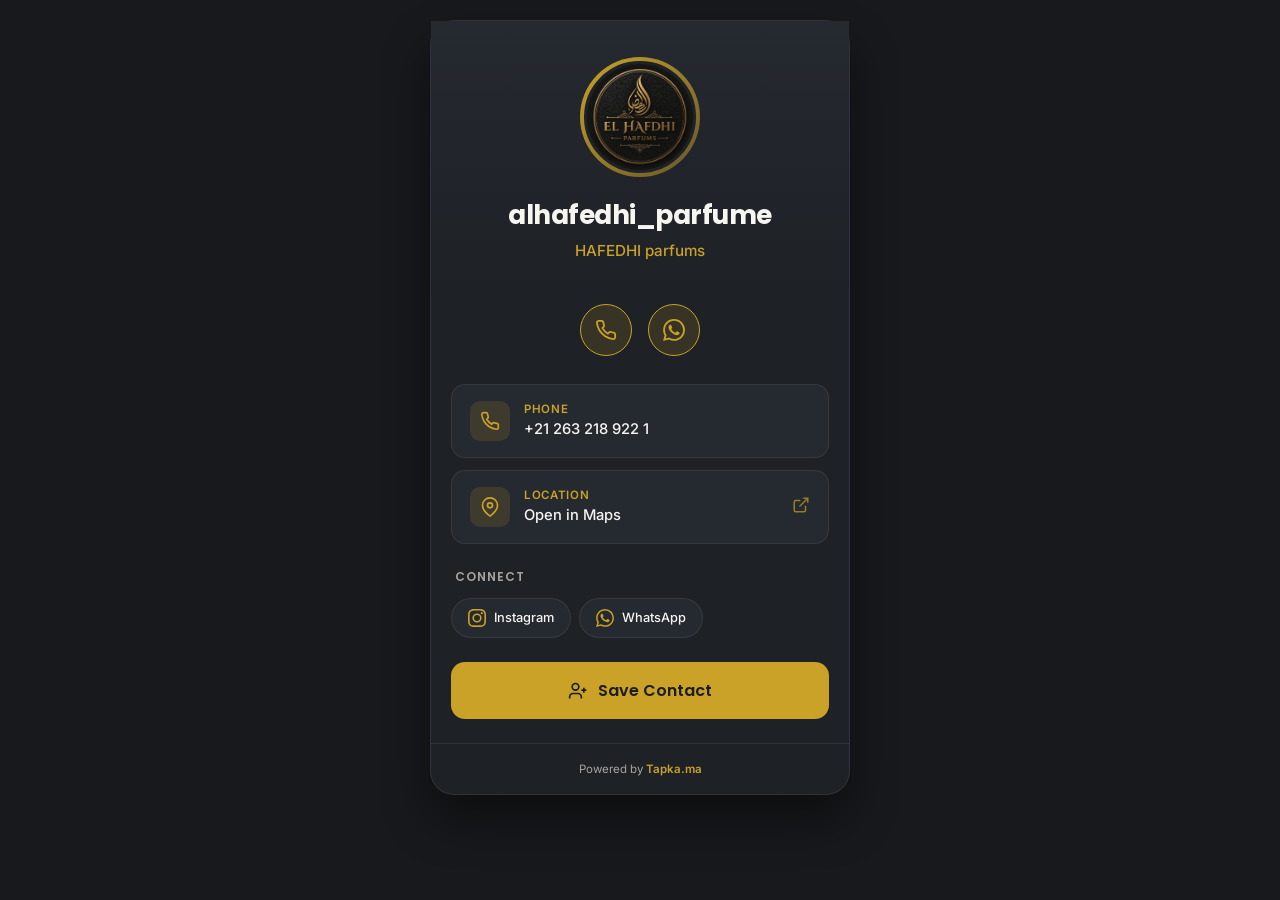
<file: alhafedhi-parfume/index.html>
<!DOCTYPE html>
<html lang="en">
<head>
  <meta charset="UTF-8">
  <meta name="viewport" content="width=device-width, initial-scale=1.0, viewport-fit=cover">
  <meta name="theme-color" content="#17191C">
  <title>Digital Card</title>
  <link rel="preconnect" href="https://fonts.googleapis.com">
  <link rel="preconnect" href="https://fonts.gstatic.com" crossorigin>
  <link href="https://fonts.googleapis.com/css2?family=Poppins:wght@500;600;700&family=Inter:wght@400;500;600&display=swap" rel="stylesheet">
  <link rel="stylesheet" href="style.css">
</head>
<body>
  <main class="card-page" id="app">
    <div class="card-shell">
      <header class="profile-header">
        <div class="photo-ring">
          <img class="profile-photo" id="logo" src="assets/logo.webp" alt="" width="112" height="112">
        </div>
        <h1 class="profile-name" id="brandName">Brand</h1>
        <p class="profile-role" id="tagline"></p>
        <p class="profile-statement" id="statement"></p>
      </header>

      <nav class="quick-actions" id="quickActions" aria-label="Quick actions"></nav>

      <section class="contact-list" id="contactList" aria-label="Contact details"></section>

      <section class="social-section" id="socialSection" hidden>
        <h2 class="section-label">Connect</h2>
        <div class="social-grid" id="social"></div>
      </section>

      <div class="save-contact-wrap">
        <button type="button" class="save-contact-btn" id="saveContact">
          <svg viewBox="0 0 24 24" fill="none" stroke="currentColor" stroke-width="2" aria-hidden="true"><path d="M16 21v-2a4 4 0 0 0-4-4H6a4 4 0 0 0-4 4v2"/><circle cx="9" cy="7" r="4"/><line x1="19" y1="8" x2="19" y2="14"/><line x1="22" y1="11" x2="16" y2="11"/></svg>
          Save Contact
        </button>
      </div>

      <footer class="card-footer">
        <span>Powered by</span>
        <strong>Tapka.ma</strong>
      </footer>
    </div>
  </main>
  <script src="script.js"></script>
</body>
</html>
</file>
<file: alhafedhi-parfume/style.css>
:root {
  --theme: #C9A227;
  --theme-soft: rgba(201, 162, 39, 0.15);
  --bg: #17191C;
  --surface: #1E2126;
  --surface-elevated: #252930;
  --fg: #F7F5F0;
  --fg-muted: #A8A49D;
  --border: rgba(255, 255, 255, 0.08);
  --on-theme: #1C1C1C;
}

* { box-sizing: border-box; margin: 0; padding: 0; }

html {
  overflow-x: hidden;
  overflow-y: auto;
  -webkit-overflow-scrolling: touch;
  scroll-behavior: smooth;
}

body {
  font-family: Inter, system-ui, sans-serif;
  background: var(--bg);
  color: var(--fg);
  min-height: 100dvh;
  height: auto;
  overflow-x: hidden;
  overflow-y: auto;
  -webkit-overflow-scrolling: touch;
  -webkit-font-smoothing: antialiased;
}

.card-page {
  display: flex;
  align-items: flex-start;
  justify-content: center;
  min-height: 100dvh;
  height: auto;
  padding: max(20px, env(safe-area-inset-top)) 16px max(40px, env(safe-area-inset-bottom));
}

.card-shell {
  width: 100%;
  max-width: 420px;
  background: var(--surface);
  border: 1px solid var(--border);
  border-radius: 24px;
  overflow: visible;
  box-shadow: 0 24px 48px rgba(0, 0, 0, 0.45);
  margin-bottom: 24px;
}

/* Profile header */
.profile-header {
  text-align: center;
  padding: 36px 24px 28px;
  background: linear-gradient(180deg, var(--surface-elevated) 0%, var(--surface) 100%);
}

.photo-ring {
  display: inline-flex;
  padding: 4px;
  border-radius: 50%;
  background: linear-gradient(135deg, var(--theme), rgba(201, 162, 39, 0.4));
  margin-bottom: 18px;
}

.photo-ring[data-hidden="true"] {
  display: none;
}

.profile-photo {
  width: 112px;
  height: 112px;
  border-radius: 50%;
  object-fit: cover;
  display: block;
  background: var(--surface-elevated);
  border: 3px solid var(--surface);
}

.profile-photo[data-hidden="true"] {
  display: none;
}

.profile-name {
  font-family: Poppins, sans-serif;
  font-size: 1.65rem;
  font-weight: 700;
  color: var(--fg);
  letter-spacing: -0.02em;
  margin-bottom: 6px;
}

.profile-role {
  font-size: 0.95rem;
  font-weight: 500;
  color: var(--theme);
  margin-bottom: 8px;
}

.profile-statement {
  font-size: 0.85rem;
  line-height: 1.5;
  color: var(--fg-muted);
  max-width: 320px;
  margin: 0 auto;
}

/* Quick action circles */
.quick-actions {
  display: flex;
  justify-content: center;
  gap: 16px;
  padding: 8px 24px 28px;
}

.quick-actions:empty {
  display: none;
  padding: 0;
}

.quick-btn {
  display: flex;
  align-items: center;
  justify-content: center;
  width: 52px;
  height: 52px;
  border-radius: 50%;
  border: 1.5px solid var(--theme);
  background: var(--theme-soft);
  color: var(--theme);
  text-decoration: none;
  transition: background 150ms ease, transform 150ms ease;
  cursor: pointer;
}

.quick-btn:hover {
  background: rgba(201, 162, 39, 0.28);
}

.quick-btn:active {
  transform: scale(0.96);
}

.quick-btn svg {
  width: 22px;
  height: 22px;
}

/* Contact detail blocks */
.contact-list {
  display: flex;
  flex-direction: column;
  gap: 12px;
  padding: 0 20px 24px;
}

.contact-list:empty {
  display: none;
}

.contact-block {
  display: flex;
  align-items: center;
  gap: 14px;
  padding: 16px 18px;
  background: var(--surface-elevated);
  border: 1px solid var(--border);
  border-radius: 14px;
  text-decoration: none;
  color: inherit;
  transition: border-color 150ms ease, background 150ms ease;
  cursor: pointer;
}

.contact-block:hover {
  border-color: rgba(201, 162, 39, 0.35);
  background: rgba(255, 255, 255, 0.03);
}

.contact-block-static {
  cursor: default;
}

.contact-block-static:hover {
  border-color: var(--border);
  background: var(--surface-elevated);
}

.contact-icon {
  flex-shrink: 0;
  width: 40px;
  height: 40px;
  display: flex;
  align-items: center;
  justify-content: center;
  border-radius: 10px;
  background: var(--theme-soft);
  color: var(--theme);
}

.contact-icon svg {
  width: 20px;
  height: 20px;
}

.contact-body {
  flex: 1;
  min-width: 0;
  text-align: left;
}

.contact-label {
  display: block;
  font-size: 0.72rem;
  font-weight: 600;
  text-transform: uppercase;
  letter-spacing: 0.06em;
  color: var(--theme);
  margin-bottom: 3px;
}

.contact-value {
  display: block;
  font-size: 0.92rem;
  font-weight: 500;
  color: var(--fg);
  word-break: break-word;
  line-height: 1.4;
}

.contact-arrow {
  flex-shrink: 0;
  color: var(--theme);
  opacity: 0.7;
}

.contact-arrow svg {
  width: 18px;
  height: 18px;
}

/* Social section */
.social-section {
  padding: 0 20px 20px;
}

.section-label {
  font-family: Poppins, sans-serif;
  font-size: 0.75rem;
  font-weight: 600;
  text-transform: uppercase;
  letter-spacing: 0.08em;
  color: var(--fg-muted);
  margin-bottom: 12px;
  padding-left: 4px;
}

.social-grid {
  display: flex;
  flex-wrap: wrap;
  gap: 8px;
}

.social-link {
  display: inline-flex;
  align-items: center;
  gap: 8px;
  padding: 10px 16px;
  border: 1px solid var(--border);
  border-radius: 999px;
  font-size: 0.8rem;
  font-weight: 500;
  color: var(--fg);
  text-decoration: none;
  background: var(--surface-elevated);
  transition: border-color 150ms ease, color 150ms ease;
  cursor: pointer;
}

.social-link-icon {
  display: flex;
  flex-shrink: 0;
  align-items: center;
  justify-content: center;
  color: var(--theme);
}

.social-link-icon svg {
  width: 18px;
  height: 18px;
}

.social-link-label {
  line-height: 1;
}

.social-link:hover {
  border-color: var(--theme);
  color: var(--theme);
}

/* Save contact CTA */
.save-contact-wrap {
  padding: 4px 20px 24px;
}

.save-contact-btn {
  display: flex;
  align-items: center;
  justify-content: center;
  gap: 10px;
  width: 100%;
  padding: 16px 24px;
  border: none;
  border-radius: 14px;
  background: var(--theme);
  color: var(--on-theme);
  font-family: Poppins, sans-serif;
  font-size: 1rem;
  font-weight: 600;
  cursor: pointer;
  transition: opacity 150ms ease, transform 150ms ease;
}

.save-contact-btn:hover {
  opacity: 0.92;
}

.save-contact-btn:active {
  transform: scale(0.98);
}

.save-contact-btn svg {
  width: 20px;
  height: 20px;
}

.save-contact-btn:disabled {
  opacity: 0.4;
  cursor: not-allowed;
}

/* Footer */
.card-footer {
  text-align: center;
  padding: 18px;
  border-top: 1px solid var(--border);
  font-size: 0.72rem;
  color: var(--fg-muted);
}

.card-footer strong {
  color: var(--theme);
  font-weight: 600;
}

@media (prefers-reduced-motion: reduce) {
  *, *::before, *::after {
    animation-duration: 0.01ms !important;
    transition-duration: 0.01ms !important;
  }
}

@media (max-width: 380px) {
  .quick-actions { gap: 12px; }
  .quick-btn { width: 48px; height: 48px; }
}
</file>
